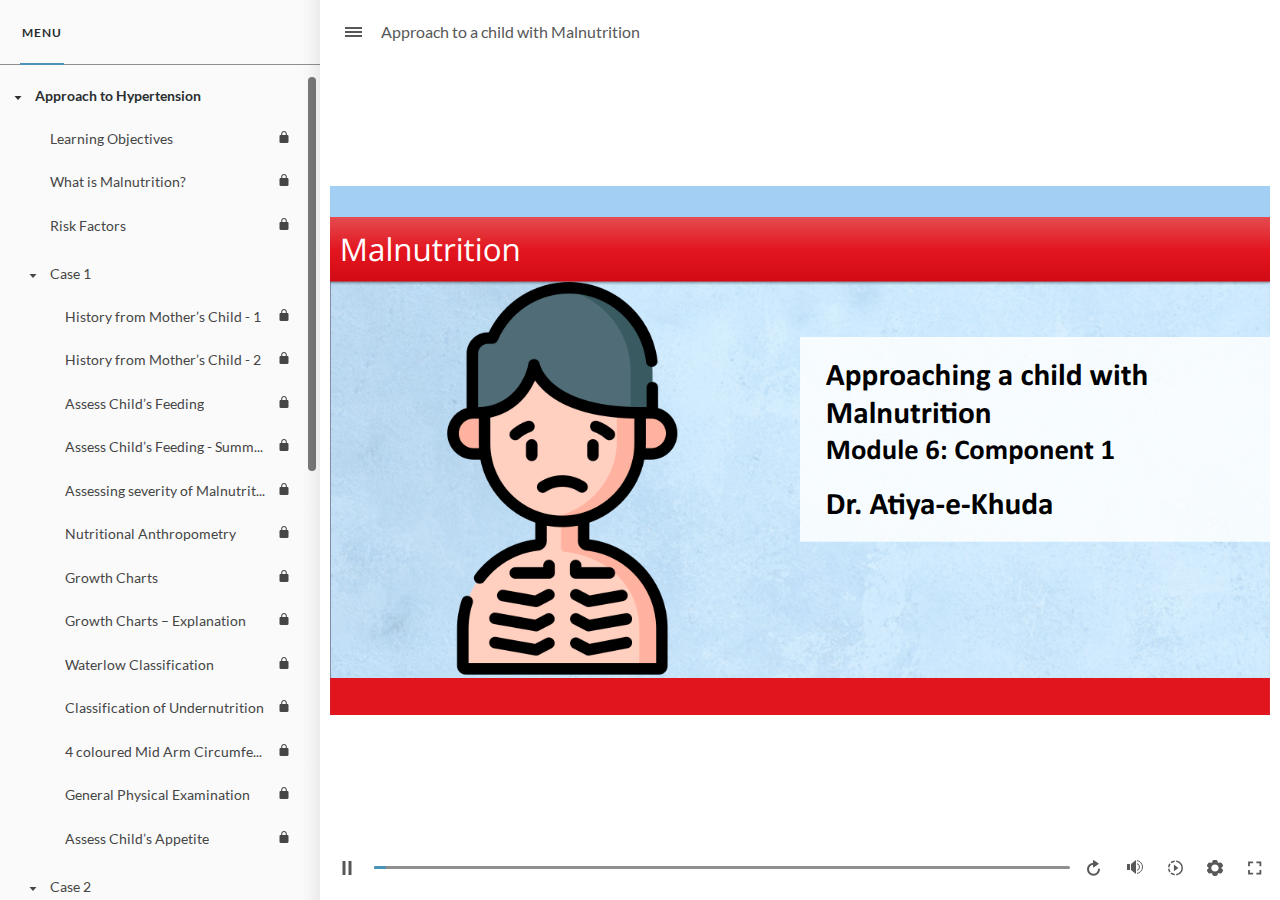
<file: index.html>
﻿<!doctype html>
<html lang="en-US">
<head>
  <meta charset="utf-8">
  <!-- Created using Storyline 360 - http://www.articulate.com  -->
  <!-- version: 3.84.31647.0 -->
  <title>Approach to a child with Malnutrition</title>
  <meta http-equiv="x-ua-compatible" content="IE=edge"/>
  <meta name="viewport" content="width=device-width,initial-scale=1,user-scalable=no,shrink-to-fit=no,minimal-ui"/>
  <meta name="apple-mobile-web-app-capable" content="yes"/>
  <style>
    html, body { height: 100%; padding: 0; margin: 0 }
    #app { height: 100%; width: 100%; }
  </style>

  <script>
    window.DS = {};
    window.globals = {
      DATA_PATH_BASE: '',
      HAS_FRAME: true,
      HAS_SLIDE: true,

      lmsPresent: false,
      tinCanPresent: false,
      cmi5Present: false,
      aoSupport: false,
      scale: 'noscale',
      captureRc: false,
      browserSize: 'optimal',
      bgColor: '#FFFFFF',
      features: 'BackgroundAudioVolumeVariable,ConnectionMessages,DropInBase,DropInMisc,DropInVectors,JsApi,LayerPresentAsDialog,MultipleQuizTracking,PlayerTooltips,UpdatedThemeEditor',
      themeName: 'unified',
      preloaderColor: '#8C8C8C',
      suppressAnalytics: false,
      productChannel: 'stable',
      publishSource: 'storyline',
      aid: 'auth0|5c3ebf465839c91ac43ea7fc',
      cid: '1aeb8b2f-bfdb-4388-b44d-821bb2bff68c',
      playerVersion: '3.84.31647.0',
      publishTimestamp: '2024-01-31T13:42:46.6780102Z',
      maxIosVideoElements: 10,
      connectionSettings: { message: 'You%20are%20offline.%20Trying%20to%20reconnect...', useDarkTheme: true, mode: 'disabled' },
      hasFeature: function(feature) {
        return this.features.split(',').includes(feature);
      },
      
      parseParams: function(qs) {
        if (window.globals.parsedParams != null) {
          return window.globals.parsedParams;
        }
        qs = (qs || window.location.search.substr(1)).split('+').join(' ');
        var params = {},
            tokens,
            re = /[?&]?([^=]+)=([^&]*)/g;

        while (tokens = re.exec(qs)) {
          params[decodeURIComponent(tokens[1]).trim()] =
            decodeURIComponent(tokens[2]).trim();
        }
        window.globals.parsedParams = params;
        return params;
      }

    };
  </script>
  <script>
    var isIe11 = ('ActiveXObject' in window || window.MSBlobBuilder != null)
      && window.msCrypto != null && !window.ActiveXObject;
    if (isIe11) {
      window.globals.unsupportedBrowser = true;
      document.write(atob('[base64]'));
    }
  </script>

  <script>
    if (window.globals.hasFeature('MultiLanguageSupport')) {
      
      
    }
  </script>

  
  <script>window.THREE = { };</script>
  
</head>
<body style="background: #FFFFFF" class="cs-HTML theme-unified">
  <!-- 360 -->
  <script>!function(){var e,i=/iPhone/i,o=/iPod/i,n=/iPad/i,t=/\biOS-universal(?:.+)Mac\b/i,r=/\bAndroid(?:.+)Mobile\b/i,a=/Android/i,d=/(?:SD4930UR|\bSilk(?:.+)Mobile\b)/i,p=/Silk/i,l=/Windows Phone/i,u=/\bWindows(?:.+)ARM\b/i,b=/BlackBerry/i,s=/BB10/i,c=/Opera Mini/i,f=/\b(CriOS|Chrome)(?:.+)Mobile/i,h=/Mobile(?:.+)Firefox\b/i,v=function(e){return void 0!==e&&"MacIntel"===e.platform&&"number"==typeof e.maxTouchPoints&&e.maxTouchPoints>1&&"undefined"==typeof MSStream};e=function(e){var m={userAgent:"",platform:"",maxTouchPoints:0};e||"undefined"==typeof navigator?"string"==typeof e?m.userAgent=e:e&&e.userAgent&&(m={userAgent:e.userAgent,platform:e.platform,maxTouchPoints:e.maxTouchPoints||0}):m={userAgent:navigator.userAgent,platform:navigator.platform,maxTouchPoints:navigator.maxTouchPoints||0};var g=m.userAgent,y=g.split("[FBAN");void 0!==y[1]&&(g=y[0]),void 0!==(y=g.split("Twitter"))[1]&&(g=y[0]);var A=function(e){return function(i){return i.test(e)}}(g),w={apple:{phone:A(i)&&!A(l),ipod:A(o),tablet:!A(i)&&(A(n)||v(m))&&!A(l),universal:A(t),device:(A(i)||A(o)||A(n)||A(t)||v(m))&&!A(l)},amazon:{phone:A(d),tablet:!A(d)&&A(p),device:A(d)||A(p)},android:{phone:!A(l)&&A(d)||!A(l)&&A(r),tablet:!A(l)&&!A(d)&&!A(r)&&(A(p)||A(a)),device:!A(l)&&(A(d)||A(p)||A(r)||A(a))||A(/\bokhttp\b/i)},windows:{phone:A(l),tablet:A(u),device:A(l)||A(u)},other:{blackberry:A(b),blackberry10:A(s),opera:A(c),firefox:A(h),chrome:A(f),device:A(b)||A(s)||A(c)||A(h)||A(f)},any:!1,phone:!1,tablet:!1};return w.any=w.apple.device||w.android.device||w.windows.device||w.other.device,w.phone=w.apple.phone||w.android.phone||w.windows.phone,w.tablet=w.apple.tablet||w.android.tablet||w.windows.tablet,w}(),"object"==typeof exports&&"undefined"!=typeof module?module.exports=e:"function"==typeof define&&define.amd?define((function(){return e})):this.isMobile=e}();
    window.isMobile.apple.tablet = window.isMobile.apple.tablet ||
      (navigator.platform === 'MacIntel' && navigator.maxTouchPoints > 1);
    window.isMobile.apple.device = window.isMobile.apple.device || window.isMobile.apple.tablet;
    window.isMobile.tablet = window.isMobile.tablet || window.isMobile.apple.tablet;
    window.isMobile.any = window.isMobile.any || window.isMobile.apple.tablet;
  </script>

  <div id="focus-sink" tabindex="-1"></div>

  <div id="preso"></div>
  <script>
    (function() {

      var classTypes = [ 'desktop', 'mobile', 'phone', 'tablet' ];

      var addDeviceClasses = function(prefix, testObj) {
        var curr, i;
        for (i = 0; i < classTypes.length; i++) {
          curr = classTypes[i];
          if (testObj[curr]) {
            document.body.classList.add(prefix + curr);
          }
        }
      };

      var params = window.globals.parseParams(),
          isDevicePreview = params.devicepreview === '1',
          isPhoneOverride = params.deviceType === 'phone' || (isDevicePreview && params.phone == '1'),
          isTabletOverride = (params.deviceType === 'tablet' || isDevicePreview) && !isPhoneOverride,
          isMobileOverride = isPhoneOverride || isTabletOverride;

      var deviceView = {
        desktop: !window.isMobile.any && !isMobileOverride,
        mobile: window.isMobile.any || isMobileOverride,
        phone: isPhoneOverride || (window.isMobile.phone && !isTabletOverride),
        tablet: isTabletOverride || window.isMobile.tablet
      };

      window.globals.deviceView = deviceView;
      window.isMobile.desktop = !window.isMobile.any;
      window.isMobile.mobile = window.isMobile.any;

      addDeviceClasses('view-', deviceView);

    })();
  </script>
  
  <script src='story_content/user.js' type=text/javascript></script>
  <div class="slide-loader"></div>

  <script>
    var doc = document, loader = doc.body.querySelector('.slide-loader'); [ 1, 2, 3 ].forEach(function(n) { var d = doc.createElement('div'); d.style.backgroundColor = window.globals.preloaderColor; d.classList.add('mobile-loader-dot'); d.classList.add('dot' + n); loader.appendChild(d); });
  </script>

  <div class="mobile-load-title-overlay" style="display: none">
    <div class="mobile-load-title">Approach to a child with Malnutrition</div>
  </div>

  <div class="mobile-chrome-warning"></div>

  
<style>
  .warn-connection-dialog {
    display: none;
    background: transparent;
    pointer-events: all;
    position: fixed;
    left: 0;
    top: 0;
    width: 100%;
    height: 100%;
    z-index: 999;
  }

  .warn-connection-content {
    pointer-events: all;
    border-radius: 4px;
    background: white;
    border: 1px solid #E7E7E7;
    color: #333333;
    box-shadow: 0 2px 4px rgba(0, 0, 0, 0.25);
    transition: all 150ms ease-out;
    position: absolute;
    white-space: nowrap;
  }

  .view-phone.is-landscape .warn-connection-content {
    left: 23px;
    bottom: 23px;
  }

  .view-tablet.is-landscape .warn-connection-content {
    left: 50%;
    top: 20px;
    transform: translateX(-50%);
  }

  .view-mobile.is-portrait .warn-connection-content {
    transform: translate(-50%, calc(-100% - 15px));
  }

  .warn-connection-content p {
    display: inline-block;
    margin: 0 8px 0 0;
    line-height: 33px;
    font-size: 11px;
  }

  .warn-connection-content svg {
    position: relative;
    vertical-align: middle;
    margin: 0 2px 2px 8px;
  }

  .view-desktop .warn-connection-content {
    left: 1.5em;
    bottom: 1.5em;
  }

  .view-desktop .warn-connection-content p {
    font-size: 1.1em;
  }

  .is-offline .warn-connection-dialog {
    display: block;
  }

  .is-offline .cs-panel * {
    pointer-events: none !important;
  }

  .is-offline .cs-panel {
    pointer-events: all !important;
  }

  .is-offline #nav-controls * {
    pointer-events: none !important;
  }

  .is-offline #nav-controls {
    pointer-events: all !important;
  }
</style>

<div class="warn-connection-dialog" role="alertdialog" aria-modal="true" tabindex="0" aria-labelledby="warn-connection-message">
  <div class="warn-connection-content">
    <svg width="17" height="15" viewBox="0 0 17 15" xmlns="http://www.w3.org/2000/svg">
      <path fill="#8F0000" stroke="white" d="M16.07,12.98 L15.88,12.23 L9.51,1.21 C8.97,0.26,7.6,0.26,7.06,1.21 L0.69,12.23 C0.15,13.16,0.81,14.36,1.91,14.36 H14.65 C15.47,14.36,16.05,13.7,16.07,12.98 Z"/>
      <path fill="white" stroke="white" d="M8.58,5.5 C8.35,5.28,8.5,5.35,8.21,5.32 C8.09,5.35,7.97,5.49,7.96,5.67 C7.97,5.79,7.98,5.92,7.98,6.04 L7.98,6.04 C7.99,6.17,8,6.31,8.01,6.43 L8.01,6.44 C8.03,6.92,8.06,7.41,8.09,7.9 L8.09,7.9 C8.12,8.39,8.14,8.88,8.17,9.37 C8.17,9.39,8.18,9.42,8.2,9.44 C8.23,9.46,8.25,9.47,8.28,9.47 C8.31,9.47,8.34,9.46,8.35,9.44 C8.37,9.43,8.38,9.4,8.39,9.35 L8.39,9.34 C8.39,9.24,8.4,9.15,8.4,9.05 L8.4,9.05 C8.41,8.96,8.41,8.86,8.42,8.75 C8.43,8.44,8.45,8.12,8.47,7.81 L8.47,7.81 C8.49,7.49,8.51,7.18,8.53,6.87 C8.55,6.46,8.56,6.05,8.59,5.64 L8.6,5.62 C8.6,5.57,8.59,5.53,8.58,5.5 L8.21,5.32 Z"/>
      <circle fill="white" stroke="white" cx="8.3" cy="11.35" r="0.3"/>
    </svg>
    <p id="warn-connection-message">You are offline. Trying to reconnect...</p>
  </div>
</div>

<script>
  (function() {
    window.DS.connection = {
      warningShown: false,
      assets: {},
      loadingAssetGroup: false,
      retryDelay: 500
    };

    var connectionSettings = window.globals.connectionSettings || {};

    // The `window.globals.features` variable must be set in `webpack.dev.config` when testing locally - it is not enough
    // to have it in the data - but it must be set there as well.
    var useConnectionMessages = window.AbortController != null &&
      window.location.protocol != 'file:' &&
      window.globals.features.indexOf('ConnectionMessages') != -1 &&
      connectionSettings.mode === 'normal';

    window.DS.connection.useConnectionMessages = useConnectionMessages;

    var assetCount = 0;
    var checkLoadedId;


    if (useConnectionMessages && connectionSettings != null) {
      var contentEl = document.querySelector('.warn-connection-content');
      var messageEl = contentEl.querySelector('p');

      if (connectionSettings.useDarkTheme) {
        contentEl.style.borderColor = '#BABBBA';
        contentEl.style.backgroundColor = '#282828';
        contentEl.style.color = '#FFFFFF';
      }

      if (connectionSettings.message != null) {
        messageEl.textContent = window.decodeURIComponent(connectionSettings.message);
      }
    }

    function checkAssetsReady() {
      for (var i in DS.connection.assets) {
        if (!DS.connection.assets[i].success) {
          return false;
        }
      }
      return true;
    }

    function stopAssetGroup() {
      if (!useConnectionMessages) { return; }

      assetCount = 0;

      DS.connection.oldAssetGroup = DS.connection.assets;
      DS.connection.assets = {};
      DS.connection.loadingAssetGroup = false;
      clearInterval(checkLoadedId);
    }

    function startAssetGroup() {
      if (!useConnectionMessages) { return; }
      var ticks = 0;
      clearInterval(checkLoadedId);
      checkLoadedId = setInterval(function() {
        var loaded = 0;
        if (assetCount === 0 && loaded === 0) {
          clearInterval(checkLoadedId);
          return;
        }

        for (var i in DS.connection.assets) {
          if (DS.connection.assets[i].success) {
            loaded++;
          }
        }

        if (assetCount === loaded && checkAssetsReady()) {
          for (var i in DS.connection.assets) {
            if (DS.connection.assets[i].action) {
              DS.connection.assets[i].action();
            }
          }
          hideWarning();
          stopAssetGroup();
        }
      }, 100)
    }

    function requiredAsset(url, action, retry, type) {
      if (!useConnectionMessages) { return; }
      if (DS.connection.assets[url]) { return; }

      DS.connection.assets[url] = {
        success: false, action: action, retry: retry, type: type
      };
      assetCount = Object.keys(DS.connection.assets).length;
      if (!DS.connection.loadingAssetGroup) {
        startAssetGroup();
      }
      DS.connection.loadingAssetGroup = true;
    }

    function assetLoaded(url) {
      if (!useConnectionMessages) { return; }
      if (DS.connection.assets[url]) {
        DS.connection.assets[url].success = true;
      }
    }

    function assetFailed(url) {
      if (!useConnectionMessages) { return; }
      if (!DS.connection.assets[url]) {
        if (/\.js$/.test(url) && url.indexOf('transcripts') === -1) {
          setTimeout(function() {
            if (DS.connection.lastSlideLoaded != null) {
              DS.connection.lastSlideLoaded();
            }
          }, DS.connection.retryDelay);
        }
        return;
      }
      if (!DS.connection.warningShown) { showWarning(); }
      if (DS.connection.assets[url].retry) {
        setTimeout(function() {
          if (!DS.connection.assets[url].success) {
            DS.connection.assets[url].retry()
          }
        }, DS.connection.retryDelay);
      }
    }

    function hideWarning() {
      document.body.classList.remove('is-offline');
      DS.connection.warningShown = false;
      enableKeys();
    }
    DS.connection.hideWarning = hideWarning

    function showWarning(btn) {
      document.body.classList.add('is-offline')
      DS.connection.warningShown = true;
      updateWarningPosition();
      disableKeys();
    }

    function updateWarningPosition() {
      if (!DS.connection.warningShown) {
        return;
      }

      var isPortrait = document.body.classList.contains('is-portrait');
      var isMobile = document.body.classList.contains('view-mobile');
      var warningEl = document.querySelector('.warn-connection-content');

      if (isPortrait && isMobile) {
        var slide = document.querySelector('.primary-slide');
        var slideRect = slide != null
          ? slide.getBoundingClientRect()
          : { top: window.innerHeight, left: 0, width: window.innerWidth };

        warningEl.style.top = `${slideRect.top}px`
        warningEl.style.left = `${slideRect.left + slideRect.width / 2}px`
      } else {
        warningEl.style.top = null;
        warningEl.style.left = null;
      }

      window.requestAnimationFrame(updateWarningPosition);
    }

    function onDisableKeyDown(e) {
      e.preventDefault();
      e.stopImmediatePropagation();
    }

    function onDisableKeyUp(e) {
      e.preventDefault();
      e.stopImmediatePropagation();
    }

    var accStyle = document.createElement('style');
    var warnDialogEl = document.querySelector('.warn-connection-dialog');

    function disableKeys() {
      if (DS.views && DS.views.nsStack && DS.views.nsStack.length === 1) {
        DS.views.nsStack[0].tabReachable = false
        DS.views.nsStack[0].updateTabIndex(true, true);
      }

      accStyle.innerHTML = '.acc-shadow-dom { display: none; }';
      document.body.appendChild(accStyle);

      warnDialogEl.parentNode.append(warnDialogEl);
      warnDialogEl.focus();
    }

    function enableKeys() {
      accStyle.remove();
      if (DS.views && DS.views.nsStack && DS.views.nsStack.length === 1 && DS.views.nsStack[0].name === '_frame') {
        DS.views.nsStack[0].tabReachable = true;
        DS.views.nsStack[0].updateTabIndex();
      }
    }

    // these will all be noops if the feature flag isn't set in
    // the data and `window.globals.features`
    DS.connection.requiredAsset = requiredAsset;
    DS.connection.assetLoaded = assetLoaded;
    DS.connection.assetFailed = assetFailed;
    DS.connection.stopAssetGroup = stopAssetGroup;
    DS.connection.startAssetGroup = startAssetGroup;
  })();
</script>


  <script>
    
    if (window.autoSpider && window.vInterfaceObject) {
      document.querySelector('.mobile-load-title-overlay').style.display = 'none';
    }
  </script>

  

  <link rel="stylesheet" href="html5/data/css/output.min.css" data-noprefix/>
</body>
<script src="html5/lib/scripts/bootstrapper.min.js"></script>
</html>
</file>
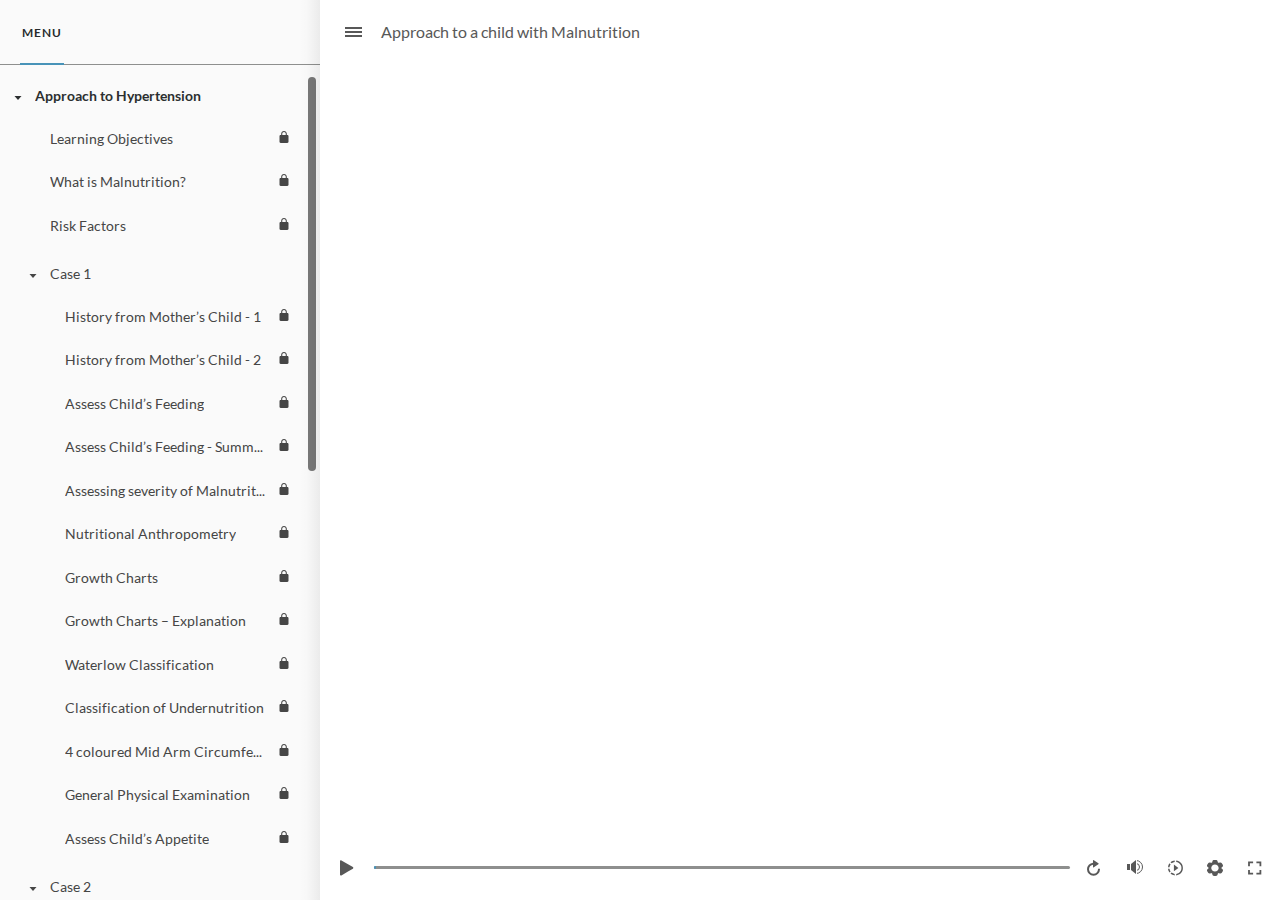
<file: index_lms.html>
<!doctype html>
<html lang="en-US">
<head>
  <meta charset="utf-8">
  <!-- Created using Storyline 360 - http://www.articulate.com  -->
  <!-- version: 3.84.31647.0 -->
  <title>Approach to a child with Malnutrition</title>
  <meta http-equiv="x-ua-compatible" content="IE=edge"/>
  <meta name="viewport" content="width=device-width,initial-scale=1,user-scalable=no,shrink-to-fit=no,minimal-ui"/>
  <meta name="apple-mobile-web-app-capable" content="yes"/>
  <style>
    html, body { height: 100%; padding: 0; margin: 0 }
    #app { height: 100%; width: 100%; }
  </style>

  <script>
    window.DS = {};
    window.globals = {
      DATA_PATH_BASE: '',
      HAS_FRAME: true,
      HAS_SLIDE: true,

      lmsPresent: true,
      tinCanPresent: false,
      cmi5Present: false,
      aoSupport: false,
      scale: 'noscale',
      captureRc: false,
      browserSize: 'optimal',
      bgColor: '#FFFFFF',
      features: 'BackgroundAudioVolumeVariable,ConnectionMessages,DropInBase,DropInMisc,DropInVectors,JsApi,LayerPresentAsDialog,MultipleQuizTracking,PlayerTooltips,UpdatedThemeEditor',
      themeName: 'unified',
      preloaderColor: '#8C8C8C',
      suppressAnalytics: false,
      productChannel: 'stable',
      publishSource: 'storyline',
      aid: 'auth0|5c3ebf465839c91ac43ea7fc',
      cid: '1aeb8b2f-bfdb-4388-b44d-821bb2bff68c',
      playerVersion: '3.84.31647.0',
      publishTimestamp: '2024-01-31T13:42:46.7405033Z',
      maxIosVideoElements: 10,
      connectionSettings: { message: 'You%20are%20offline.%20Trying%20to%20reconnect...', useDarkTheme: true, mode: 'disabled' },
      hasFeature: function(feature) {
        return this.features.split(',').includes(feature);
      },
      
      parseParams: function(qs) {
        if (window.globals.parsedParams != null) {
          return window.globals.parsedParams;
        }
        qs = (qs || window.location.search.substr(1)).split('+').join(' ');
        var params = {},
            tokens,
            re = /[?&]?([^=]+)=([^&]*)/g;

        while (tokens = re.exec(qs)) {
          params[decodeURIComponent(tokens[1]).trim()] =
            decodeURIComponent(tokens[2]).trim();
        }
        window.globals.parsedParams = params;
        return params;
      }

    };
  </script>
  <script>
    var isIe11 = ('ActiveXObject' in window || window.MSBlobBuilder != null)
      && window.msCrypto != null && !window.ActiveXObject;
    if (isIe11) {
      window.globals.unsupportedBrowser = true;
      document.write(atob('[base64]'));
    }
  </script>

  <script>
    if (window.globals.hasFeature('MultiLanguageSupport')) {
      
      
    }
  </script>

  <script src="lms/scormdriver.js" charset="utf-8"></script>
  <script>window.THREE = { };</script>
  
</head>
<body style="background: #FFFFFF" class="cs-HTML theme-unified">
  <!-- 360 -->
  <script>!function(){var e,i=/iPhone/i,o=/iPod/i,n=/iPad/i,t=/\biOS-universal(?:.+)Mac\b/i,r=/\bAndroid(?:.+)Mobile\b/i,a=/Android/i,d=/(?:SD4930UR|\bSilk(?:.+)Mobile\b)/i,p=/Silk/i,l=/Windows Phone/i,u=/\bWindows(?:.+)ARM\b/i,b=/BlackBerry/i,s=/BB10/i,c=/Opera Mini/i,f=/\b(CriOS|Chrome)(?:.+)Mobile/i,h=/Mobile(?:.+)Firefox\b/i,v=function(e){return void 0!==e&&"MacIntel"===e.platform&&"number"==typeof e.maxTouchPoints&&e.maxTouchPoints>1&&"undefined"==typeof MSStream};e=function(e){var m={userAgent:"",platform:"",maxTouchPoints:0};e||"undefined"==typeof navigator?"string"==typeof e?m.userAgent=e:e&&e.userAgent&&(m={userAgent:e.userAgent,platform:e.platform,maxTouchPoints:e.maxTouchPoints||0}):m={userAgent:navigator.userAgent,platform:navigator.platform,maxTouchPoints:navigator.maxTouchPoints||0};var g=m.userAgent,y=g.split("[FBAN");void 0!==y[1]&&(g=y[0]),void 0!==(y=g.split("Twitter"))[1]&&(g=y[0]);var A=function(e){return function(i){return i.test(e)}}(g),w={apple:{phone:A(i)&&!A(l),ipod:A(o),tablet:!A(i)&&(A(n)||v(m))&&!A(l),universal:A(t),device:(A(i)||A(o)||A(n)||A(t)||v(m))&&!A(l)},amazon:{phone:A(d),tablet:!A(d)&&A(p),device:A(d)||A(p)},android:{phone:!A(l)&&A(d)||!A(l)&&A(r),tablet:!A(l)&&!A(d)&&!A(r)&&(A(p)||A(a)),device:!A(l)&&(A(d)||A(p)||A(r)||A(a))||A(/\bokhttp\b/i)},windows:{phone:A(l),tablet:A(u),device:A(l)||A(u)},other:{blackberry:A(b),blackberry10:A(s),opera:A(c),firefox:A(h),chrome:A(f),device:A(b)||A(s)||A(c)||A(h)||A(f)},any:!1,phone:!1,tablet:!1};return w.any=w.apple.device||w.android.device||w.windows.device||w.other.device,w.phone=w.apple.phone||w.android.phone||w.windows.phone,w.tablet=w.apple.tablet||w.android.tablet||w.windows.tablet,w}(),"object"==typeof exports&&"undefined"!=typeof module?module.exports=e:"function"==typeof define&&define.amd?define((function(){return e})):this.isMobile=e}();
    window.isMobile.apple.tablet = window.isMobile.apple.tablet ||
      (navigator.platform === 'MacIntel' && navigator.maxTouchPoints > 1);
    window.isMobile.apple.device = window.isMobile.apple.device || window.isMobile.apple.tablet;
    window.isMobile.tablet = window.isMobile.tablet || window.isMobile.apple.tablet;
    window.isMobile.any = window.isMobile.any || window.isMobile.apple.tablet;
  </script>

  <div id="focus-sink" tabindex="-1"></div>

  <div id="preso"></div>
  <script>
    (function() {

      var classTypes = [ 'desktop', 'mobile', 'phone', 'tablet' ];

      var addDeviceClasses = function(prefix, testObj) {
        var curr, i;
        for (i = 0; i < classTypes.length; i++) {
          curr = classTypes[i];
          if (testObj[curr]) {
            document.body.classList.add(prefix + curr);
          }
        }
      };

      var params = window.globals.parseParams(),
          isDevicePreview = params.devicepreview === '1',
          isPhoneOverride = params.deviceType === 'phone' || (isDevicePreview && params.phone == '1'),
          isTabletOverride = (params.deviceType === 'tablet' || isDevicePreview) && !isPhoneOverride,
          isMobileOverride = isPhoneOverride || isTabletOverride;

      var deviceView = {
        desktop: !window.isMobile.any && !isMobileOverride,
        mobile: window.isMobile.any || isMobileOverride,
        phone: isPhoneOverride || (window.isMobile.phone && !isTabletOverride),
        tablet: isTabletOverride || window.isMobile.tablet
      };

      window.globals.deviceView = deviceView;
      window.isMobile.desktop = !window.isMobile.any;
      window.isMobile.mobile = window.isMobile.any;

      addDeviceClasses('view-', deviceView);

    })();
  </script>
  
  <script src='story_content/user.js' type=text/javascript></script>
  <div class="slide-loader"></div>

  <script>
    var doc = document, loader = doc.body.querySelector('.slide-loader'); [ 1, 2, 3 ].forEach(function(n) { var d = doc.createElement('div'); d.style.backgroundColor = window.globals.preloaderColor; d.classList.add('mobile-loader-dot'); d.classList.add('dot' + n); loader.appendChild(d); });
  </script>

  <div class="mobile-load-title-overlay" style="display: none">
    <div class="mobile-load-title">Approach to a child with Malnutrition</div>
  </div>

  <div class="mobile-chrome-warning"></div>

  
<style>
  .warn-connection-dialog {
    display: none;
    background: transparent;
    pointer-events: all;
    position: fixed;
    left: 0;
    top: 0;
    width: 100%;
    height: 100%;
    z-index: 999;
  }

  .warn-connection-content {
    pointer-events: all;
    border-radius: 4px;
    background: white;
    border: 1px solid #E7E7E7;
    color: #333333;
    box-shadow: 0 2px 4px rgba(0, 0, 0, 0.25);
    transition: all 150ms ease-out;
    position: absolute;
    white-space: nowrap;
  }

  .view-phone.is-landscape .warn-connection-content {
    left: 23px;
    bottom: 23px;
  }

  .view-tablet.is-landscape .warn-connection-content {
    left: 50%;
    top: 20px;
    transform: translateX(-50%);
  }

  .view-mobile.is-portrait .warn-connection-content {
    transform: translate(-50%, calc(-100% - 15px));
  }

  .warn-connection-content p {
    display: inline-block;
    margin: 0 8px 0 0;
    line-height: 33px;
    font-size: 11px;
  }

  .warn-connection-content svg {
    position: relative;
    vertical-align: middle;
    margin: 0 2px 2px 8px;
  }

  .view-desktop .warn-connection-content {
    left: 1.5em;
    bottom: 1.5em;
  }

  .view-desktop .warn-connection-content p {
    font-size: 1.1em;
  }

  .is-offline .warn-connection-dialog {
    display: block;
  }

  .is-offline .cs-panel * {
    pointer-events: none !important;
  }

  .is-offline .cs-panel {
    pointer-events: all !important;
  }

  .is-offline #nav-controls * {
    pointer-events: none !important;
  }

  .is-offline #nav-controls {
    pointer-events: all !important;
  }
</style>

<div class="warn-connection-dialog" role="alertdialog" aria-modal="true" tabindex="0" aria-labelledby="warn-connection-message">
  <div class="warn-connection-content">
    <svg width="17" height="15" viewBox="0 0 17 15" xmlns="http://www.w3.org/2000/svg">
      <path fill="#8F0000" stroke="white" d="M16.07,12.98 L15.88,12.23 L9.51,1.21 C8.97,0.26,7.6,0.26,7.06,1.21 L0.69,12.23 C0.15,13.16,0.81,14.36,1.91,14.36 H14.65 C15.47,14.36,16.05,13.7,16.07,12.98 Z"/>
      <path fill="white" stroke="white" d="M8.58,5.5 C8.35,5.28,8.5,5.35,8.21,5.32 C8.09,5.35,7.97,5.49,7.96,5.67 C7.97,5.79,7.98,5.92,7.98,6.04 L7.98,6.04 C7.99,6.17,8,6.31,8.01,6.43 L8.01,6.44 C8.03,6.92,8.06,7.41,8.09,7.9 L8.09,7.9 C8.12,8.39,8.14,8.88,8.17,9.37 C8.17,9.39,8.18,9.42,8.2,9.44 C8.23,9.46,8.25,9.47,8.28,9.47 C8.31,9.47,8.34,9.46,8.35,9.44 C8.37,9.43,8.38,9.4,8.39,9.35 L8.39,9.34 C8.39,9.24,8.4,9.15,8.4,9.05 L8.4,9.05 C8.41,8.96,8.41,8.86,8.42,8.75 C8.43,8.44,8.45,8.12,8.47,7.81 L8.47,7.81 C8.49,7.49,8.51,7.18,8.53,6.87 C8.55,6.46,8.56,6.05,8.59,5.64 L8.6,5.62 C8.6,5.57,8.59,5.53,8.58,5.5 L8.21,5.32 Z"/>
      <circle fill="white" stroke="white" cx="8.3" cy="11.35" r="0.3"/>
    </svg>
    <p id="warn-connection-message">You are offline. Trying to reconnect...</p>
  </div>
</div>

<script>
  (function() {
    window.DS.connection = {
      warningShown: false,
      assets: {},
      loadingAssetGroup: false,
      retryDelay: 500
    };

    var connectionSettings = window.globals.connectionSettings || {};

    // The `window.globals.features` variable must be set in `webpack.dev.config` when testing locally - it is not enough
    // to have it in the data - but it must be set there as well.
    var useConnectionMessages = window.AbortController != null &&
      window.location.protocol != 'file:' &&
      window.globals.features.indexOf('ConnectionMessages') != -1 &&
      connectionSettings.mode === 'normal';

    window.DS.connection.useConnectionMessages = useConnectionMessages;

    var assetCount = 0;
    var checkLoadedId;


    if (useConnectionMessages && connectionSettings != null) {
      var contentEl = document.querySelector('.warn-connection-content');
      var messageEl = contentEl.querySelector('p');

      if (connectionSettings.useDarkTheme) {
        contentEl.style.borderColor = '#BABBBA';
        contentEl.style.backgroundColor = '#282828';
        contentEl.style.color = '#FFFFFF';
      }

      if (connectionSettings.message != null) {
        messageEl.textContent = window.decodeURIComponent(connectionSettings.message);
      }
    }

    function checkAssetsReady() {
      for (var i in DS.connection.assets) {
        if (!DS.connection.assets[i].success) {
          return false;
        }
      }
      return true;
    }

    function stopAssetGroup() {
      if (!useConnectionMessages) { return; }

      assetCount = 0;

      DS.connection.oldAssetGroup = DS.connection.assets;
      DS.connection.assets = {};
      DS.connection.loadingAssetGroup = false;
      clearInterval(checkLoadedId);
    }

    function startAssetGroup() {
      if (!useConnectionMessages) { return; }
      var ticks = 0;
      clearInterval(checkLoadedId);
      checkLoadedId = setInterval(function() {
        var loaded = 0;
        if (assetCount === 0 && loaded === 0) {
          clearInterval(checkLoadedId);
          return;
        }

        for (var i in DS.connection.assets) {
          if (DS.connection.assets[i].success) {
            loaded++;
          }
        }

        if (assetCount === loaded && checkAssetsReady()) {
          for (var i in DS.connection.assets) {
            if (DS.connection.assets[i].action) {
              DS.connection.assets[i].action();
            }
          }
          hideWarning();
          stopAssetGroup();
        }
      }, 100)
    }

    function requiredAsset(url, action, retry, type) {
      if (!useConnectionMessages) { return; }
      if (DS.connection.assets[url]) { return; }

      DS.connection.assets[url] = {
        success: false, action: action, retry: retry, type: type
      };
      assetCount = Object.keys(DS.connection.assets).length;
      if (!DS.connection.loadingAssetGroup) {
        startAssetGroup();
      }
      DS.connection.loadingAssetGroup = true;
    }

    function assetLoaded(url) {
      if (!useConnectionMessages) { return; }
      if (DS.connection.assets[url]) {
        DS.connection.assets[url].success = true;
      }
    }

    function assetFailed(url) {
      if (!useConnectionMessages) { return; }
      if (!DS.connection.assets[url]) {
        if (/\.js$/.test(url) && url.indexOf('transcripts') === -1) {
          setTimeout(function() {
            if (DS.connection.lastSlideLoaded != null) {
              DS.connection.lastSlideLoaded();
            }
          }, DS.connection.retryDelay);
        }
        return;
      }
      if (!DS.connection.warningShown) { showWarning(); }
      if (DS.connection.assets[url].retry) {
        setTimeout(function() {
          if (!DS.connection.assets[url].success) {
            DS.connection.assets[url].retry()
          }
        }, DS.connection.retryDelay);
      }
    }

    function hideWarning() {
      document.body.classList.remove('is-offline');
      DS.connection.warningShown = false;
      enableKeys();
    }
    DS.connection.hideWarning = hideWarning

    function showWarning(btn) {
      document.body.classList.add('is-offline')
      DS.connection.warningShown = true;
      updateWarningPosition();
      disableKeys();
    }

    function updateWarningPosition() {
      if (!DS.connection.warningShown) {
        return;
      }

      var isPortrait = document.body.classList.contains('is-portrait');
      var isMobile = document.body.classList.contains('view-mobile');
      var warningEl = document.querySelector('.warn-connection-content');

      if (isPortrait && isMobile) {
        var slide = document.querySelector('.primary-slide');
        var slideRect = slide != null
          ? slide.getBoundingClientRect()
          : { top: window.innerHeight, left: 0, width: window.innerWidth };

        warningEl.style.top = `${slideRect.top}px`
        warningEl.style.left = `${slideRect.left + slideRect.width / 2}px`
      } else {
        warningEl.style.top = null;
        warningEl.style.left = null;
      }

      window.requestAnimationFrame(updateWarningPosition);
    }

    function onDisableKeyDown(e) {
      e.preventDefault();
      e.stopImmediatePropagation();
    }

    function onDisableKeyUp(e) {
      e.preventDefault();
      e.stopImmediatePropagation();
    }

    var accStyle = document.createElement('style');
    var warnDialogEl = document.querySelector('.warn-connection-dialog');

    function disableKeys() {
      if (DS.views && DS.views.nsStack && DS.views.nsStack.length === 1) {
        DS.views.nsStack[0].tabReachable = false
        DS.views.nsStack[0].updateTabIndex(true, true);
      }

      accStyle.innerHTML = '.acc-shadow-dom { display: none; }';
      document.body.appendChild(accStyle);

      warnDialogEl.parentNode.append(warnDialogEl);
      warnDialogEl.focus();
    }

    function enableKeys() {
      accStyle.remove();
      if (DS.views && DS.views.nsStack && DS.views.nsStack.length === 1 && DS.views.nsStack[0].name === '_frame') {
        DS.views.nsStack[0].tabReachable = true;
        DS.views.nsStack[0].updateTabIndex();
      }
    }

    // these will all be noops if the feature flag isn't set in
    // the data and `window.globals.features`
    DS.connection.requiredAsset = requiredAsset;
    DS.connection.assetLoaded = assetLoaded;
    DS.connection.assetFailed = assetFailed;
    DS.connection.stopAssetGroup = stopAssetGroup;
    DS.connection.startAssetGroup = startAssetGroup;
  })();
</script>


  <script>
    
    if (window.autoSpider && window.vInterfaceObject) {
      document.querySelector('.mobile-load-title-overlay').style.display = 'none';
    }
  </script>

  

  <link rel="stylesheet" href="html5/data/css/output.min.css" data-noprefix/>
</body>
<script src="html5/lib/scripts/bootstrapper.min.js"></script>
</html>
</file>
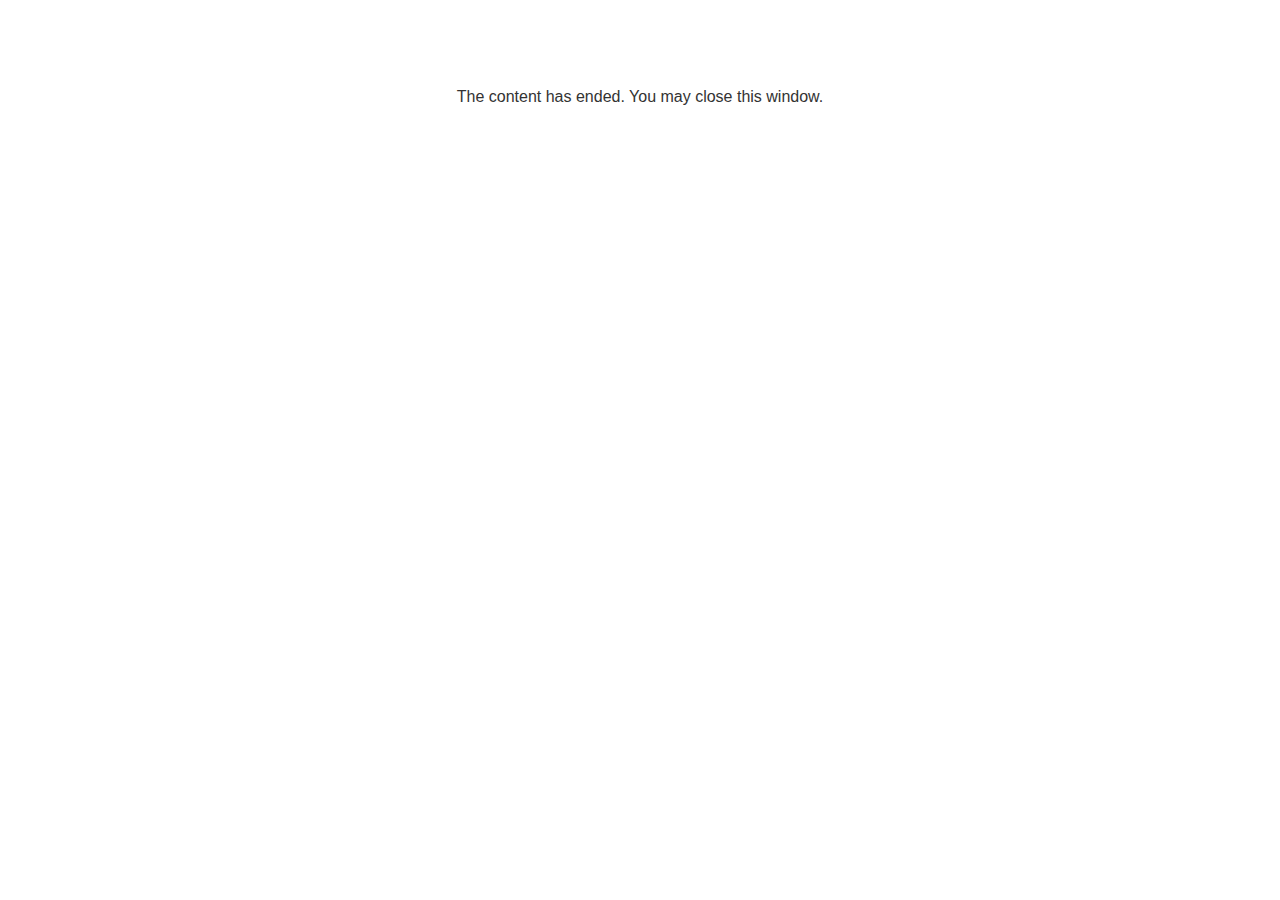
<file: lms/goodbye.html>
<!doctype html>
<html>
<body style="background-color: #ffffff;">

<p role="alert" style="color: #333333;font-family: Lato, articulate, tahoma, arial;font-size: medium;text-align: center;">
<br><br><br><br>
The content has ended. You may close this window.
</p>

</body>
</html>
</file>
